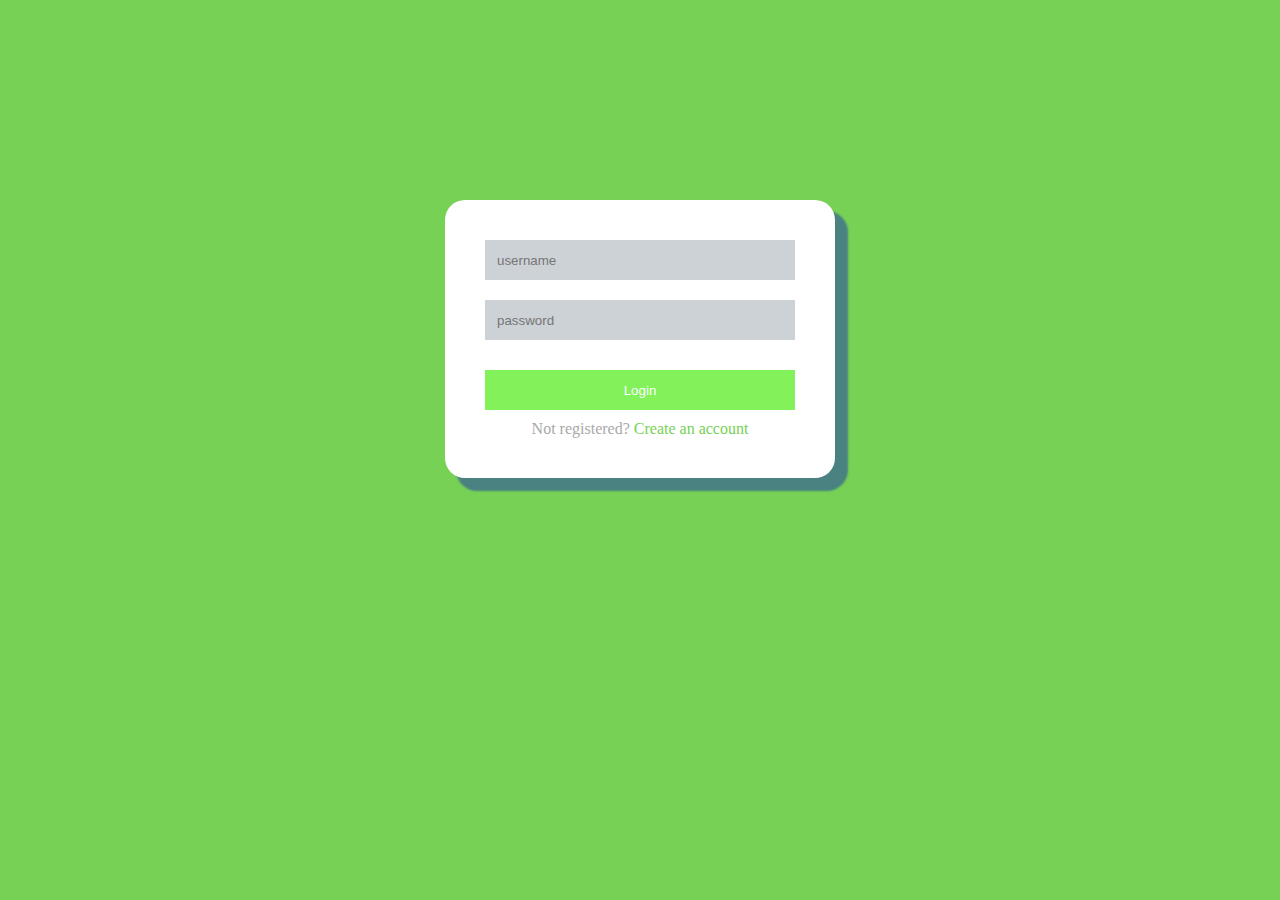
<file: homework/1/index.html>
<!DOCTYPE html>
<html lang="en">
  <head>
    <meta charset="UTF-8" />
    <meta name="viewport" content="width=device-width, initial-scale=1.0" />
    <title>Log in</title>
    <link rel="stylesheet" href="./style.css" />
  </head>
  <body>
    <div class="login">
      <form action="">
        <input
          class="login__user"
          type="text"
          placeholder="username"
          required
        />
        <input
          class="login__password"
          type="password"
          placeholder="password"
          required
        />
        <button class="login__btn">Login</button>
        <p class="login__registered">
          Not registered?
          <a class="login__create" href="#">Create an account</a>
        </p>
      </form>
    </div>
  </body>
</html>
</file>
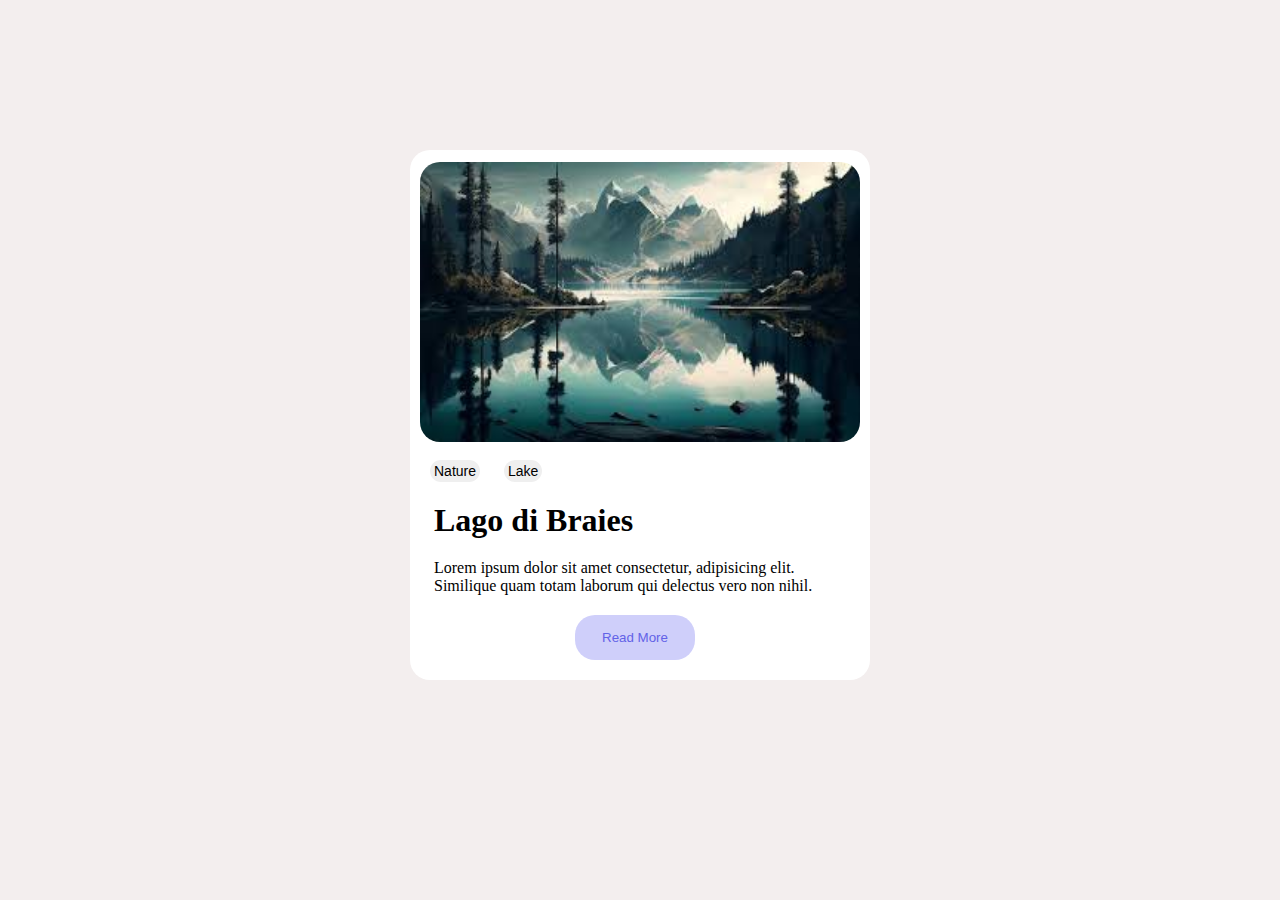
<file: homework/2/index.html>
<!DOCTYPE html>
<html lang="en">
<head>
    <meta charset="UTF-8">
    <meta name="viewport" content="width=device-width, initial-scale=1.0">
    <title>Card</title>
    <link rel="stylesheet" href="./style.css">
</head>
<body>
    <div class="card">
        <img class="card__image" src="./images.jfif" alt="nature image">
        <button class="card__btn">Nature</button>
        <button class="card__btn">Lake</button>
        <h1 class="card__heading">Lago di Braies</h1>
        <p class="card__paragraph">Lorem ipsum dolor sit amet consectetur, adipisicing elit. Similique quam totam laborum qui delectus vero non nihil.</p>
        <button class="card__btn1">Read More</button>
    </div>
</body>
</html>
</file>
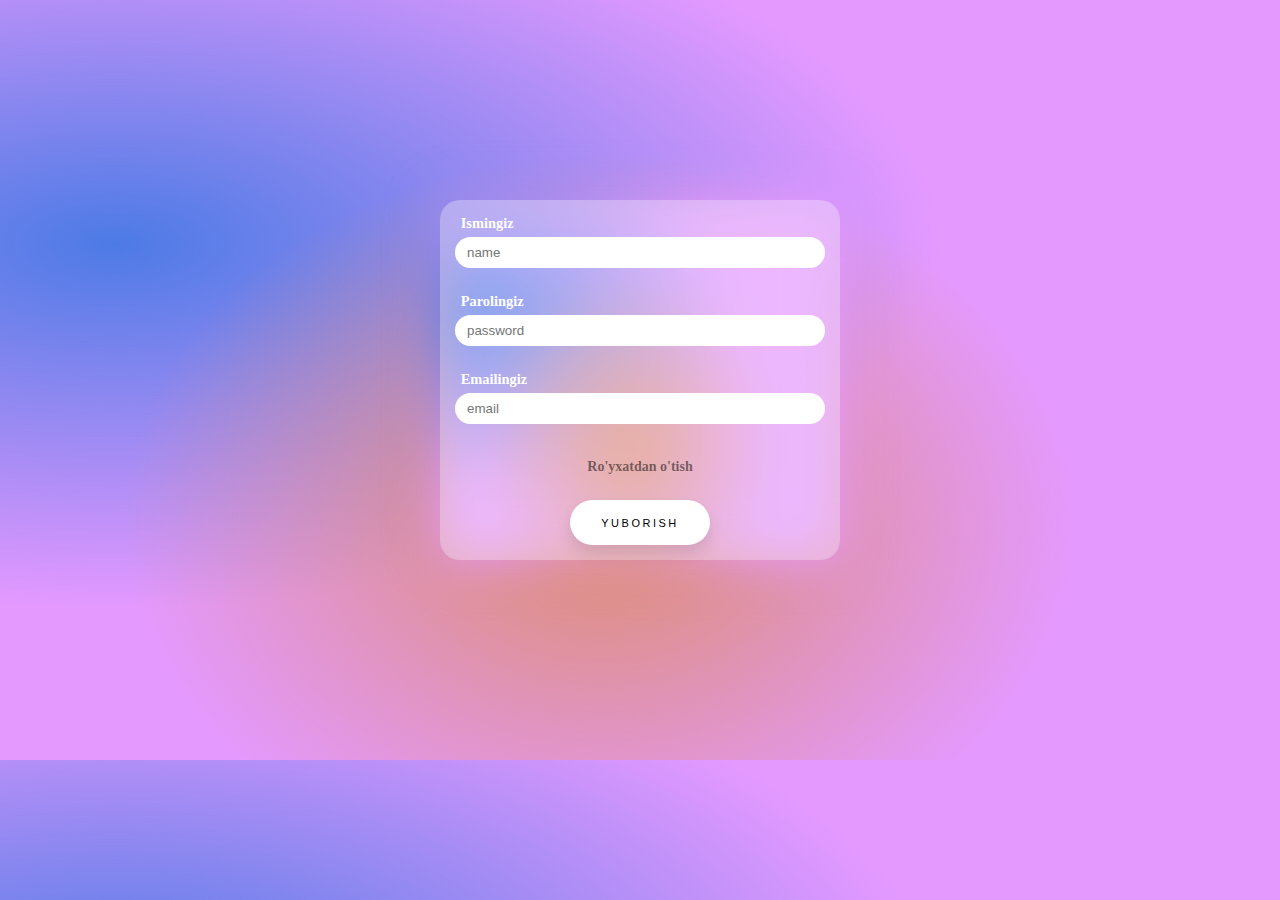
<file: homework/CSS qo'shimcha/1. CSS/index.html>
<!DOCTYPE html>
<html lang="en">
  <head>
    <meta charset="UTF-8" />
    <meta name="viewport" content="width=device-width, initial-scale=1.0" />
    <title>login</title>
    <link rel="stylesheet" href="./style.css" />
  </head>
  <body>
    <form action="">
      <div class="login">
        <div class="">
          <label class="login__label" for="firstname">Ismingiz</label>
          <input class="login__input" id="firstname" type="text" placeholder="name" required />
        </div>
        <div class="">
          <label class="login__label" for="password">Parolingiz</label>
          <input
            class="login__input "
            id="password"
            type="password"
            placeholder="password"
            required
          />
        </div>
        <div class="">
          <label class="login__label" for="email">Emailingiz</label>
          <input
            class="login__input"
            id="email"
            type="email"
            placeholder="email"
            required
          />
        </div>
        <p class="login__account">Ro'yxatdan o'tish</p>
        <div class="login__btn">
          <button class="login__send">Yuborish</button>
        </div>
      </div>
    </form>
  </body>
</html>
</file>
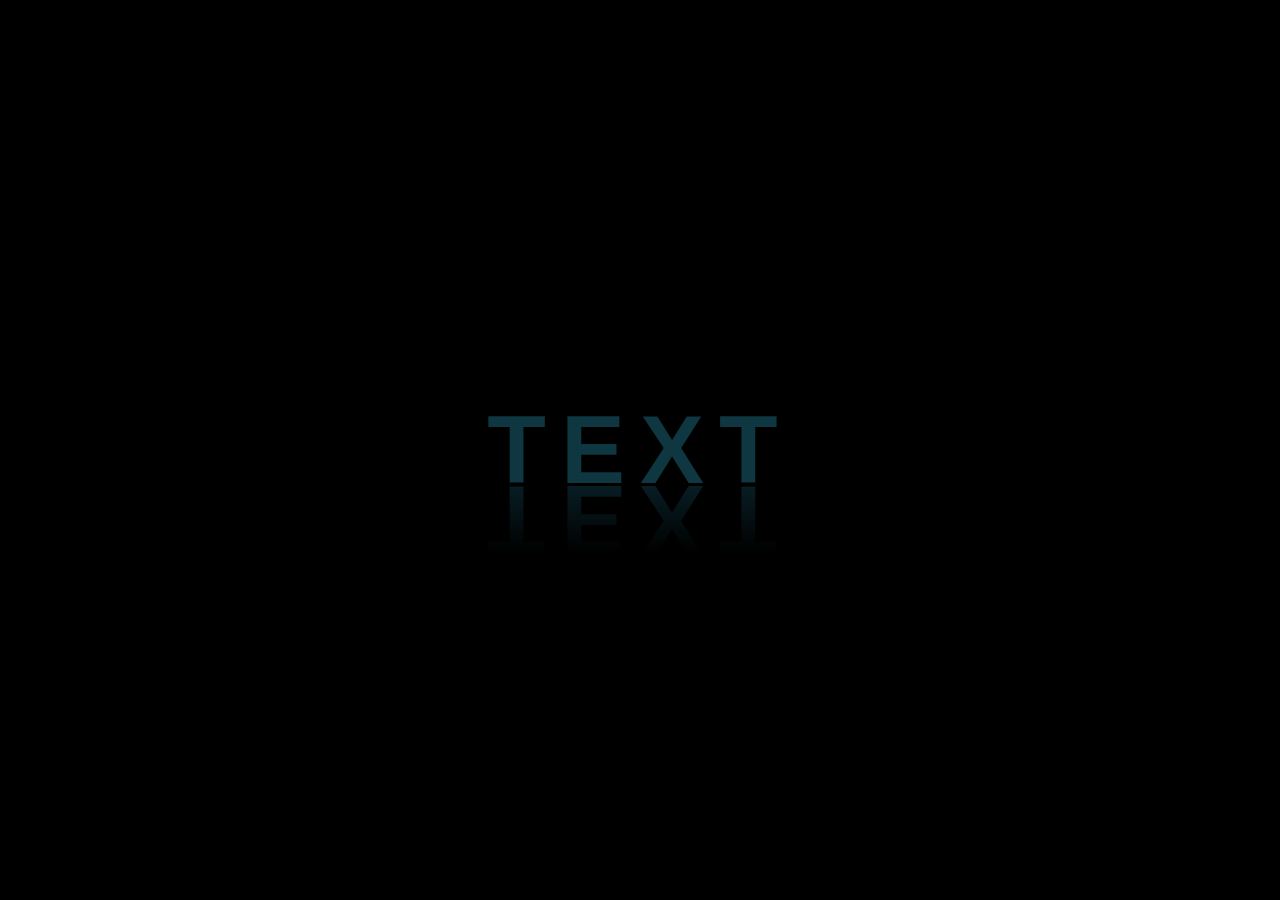
<file: homework/CSS qo'shimcha/2. CSS/index.html>
<!DOCTYPE html>
<html lang="en">
<head>
    <meta charset="UTF-8">
    <meta name="viewport" content="width=device-width, initial-scale=1.0">
    <title>Tubelight Text Animation Effects</title>
    <link rel="stylesheet" href="./main.css">
</head>
<body>
    <h2 contenteditable="true">text</h2>
</body>
</html>
</file>
<file: homework/1/style.css>
* {
  margin: 0;
  padding: 0;
  box-sizing: border-box;
}
body {
  background-color: #76d155;
}
.login {
  width: 390px;
  height: auto;
  background-color: white;
  margin: 200px auto;
  border-radius: 20px;
  padding: 40px;
  box-shadow: 12px 12px 2px 1px rgba(4, 4, 199, 0.39);
}
.login__user {
  width: 100%;
  height: 40px;
  background-color: #cdd2d7;
  margin-bottom: 20px;
  padding-left: 12px;
  border: none;
}
.login__password {
  width: 100%;
  height: 40px;
  background-color: #cdd2d7;
  margin-bottom: 30px;
  padding-left: 12px;
  border: none;
}
.login__btn {
  width: 100%;
  height: 40px;
  border: none;
  background-color: #82f15a;
  color: white;
}
.login__registered {
  text-align: center;
  margin-top: 10px;
  color: darkgray;
}
.login__create {
  text-decoration: none;
  color: #76d155;
}
</file>
<file: homework/2/style.css>
* {
    margin: 0;
    padding: 0;
    box-sizing: border-box;
}
body {
    background-color: #f3eeee;
}
.card {
    width: 460px;
    height: auto;
    background-color: white;
    margin: 150px auto;
    border-radius: 20px;
}
.card__image {
    width: 440px;
    height: 280px;
    border-radius: 20px;
    margin-left: 10px;
    margin-top: 12px;
}
.card__btn {
    margin-top: 14px;
    margin-left: 20px;
    border-radius: 12px;
    font-size: 14px;
    padding: 3px 4px;
    border: none;
    cursor: pointer;
}
.card__heading {
    margin-top: 20px;
    margin-bottom: 20px;
    padding-left: 24px;
}
.card__paragraph {
    padding-left: 24px;
    padding-right: 10px;
    margin-bottom: 20px;
}
.card__btn1 {
    width: 120px;
    height: 45px;
    border-radius: 20px;
    border: none;
    color: #6262e7;
    background-color: #0606e431;
    margin-left: 165px;
    margin-bottom: 20px;
    font-family: 'Franklin Gothic Medium', 'Arial Narrow', Arial, sans-serif;
    cursor: pointer;
}
</file>
<file: homework/CSS qo'shimcha/1. CSS/style.css>
* {
    margin: 0;
    padding: 0;
    box-sizing: border-box;
}
body {
    background-color: #e499ff;
    background-image: radial-gradient(at 47% 69%, hsla(17,62%,65%,1)0px, transparent 50%), radial-gradient(at 9% 32%, hsla(222, 75%,60%,1) 0px, transparent 50%);
}
.login {
    max-width: 400px;
    height: auto;
    display: flex;
    flex-direction: column;
    gap: 10px;
    background: rgba(255, 255, 255, 0.3);
    padding: 15px;
    border-radius: 20px;
    position: relative;
    margin: 200px auto;
}
.login::before {
    content: "";
    position: absolute;
    width: 100%;
    height: 100%;
    top: 0;
    left: 0;
    z-index: -1;
    filter: blur(25px);
    border-radius: 20px;
    background-color: #e499ff;
    background-image: radial-gradient(at 47% 69%, hsla(17,62%,65%,1)0px, transparent 50%), radial-gradient(at 9% 32%, hsla(222, 75%,60%,1) 0px, transparent 50%);
}
.login__label {
    padding-bottom: 5px;
    display: block;
    margin-left: 0.4em;
    color: #fff;
    text-transform: capitalize;
    font-size: 0.9em;
    font-weight: bold;
}
.login__account {
    padding-top: 10px;
    padding-bottom: 5px;
    font-size: 14px;
    font-weight: bold;
    text-align: center;
    color: rgb(0, 0, 0, 0.5);
    cursor: pointer;
}
.login__input {
    margin-bottom: 15px;
    border: none;
    outline: none;
    width: 100%;
    padding: 0.6em;
    padding-left: 0.9em;
    border-radius: 20px;
    background-color: #fff;
    transition: 0.5s;
}
.login__input {
    background-color: white;
    color: black;
}

.login__btn{
    height: 100%;
    display: flex;
    align-items: center;
    justify-content: center;
    margin-top: 10px;
}

.login__send {
    width: 140px;
    height: 45px;
    font-family: 'Roboto', sans-serif;
    font-size: 11px;
    text-transform: uppercase;
    letter-spacing: 2.5px;
    font-weight: 500;
    color: #000;
    background-color: #fff;
    border: none;
    border-radius: 45px;
    box-shadow: 0px 8px 15px rgba(0, 0, 0, 0.1);
    transition: all 0.3s ease 0s;
    cursor: pointer;
    outline: none;
}
  
.login__send:hover {
    background-color: #2EE59D;
    box-shadow: 0px 15px 20px rgba(46, 229, 157, 0.4);
    color: #fff;
    /* transform: translateY(-7px); */
    transform: scale(1.1);
}
</file>
<file: homework/CSS qo'shimcha/2. CSS/main.css>
*
{
    margin: 0;
    padding: 0;
    box-sizing: border-box;
    font-family: arial;
}

body
{
    display: flex;
    justify-self: center;
    align-items: center;
    min-height: 100vh;
    background-color: black;
}

h2
{
    position: relative;
    font-size: 6em;
    letter-spacing: 15px;
    color: #0e3742;
    text-transform: uppercase;
    width: 100%;
    text-align: center;
    -webkit-box-reflect: below 1px linear-gradient(transparent, #0008);
    line-height: 0.70em;
    outline: none;
    animation: animate 5s linear infinite;
}

@keyframes animate
{
    0%,18%,20%,50.1%,60%,60.1%,80%,90.1%,92%
    {
        color: #0e3742;
        text-shadow: none;
    }
    18.1%,20.1%,30%,50%,60.1%,65%,80.1%,90%,92.1%,100%
    {
        color: #fff;
        text-shadow:0 0 10px #03bcf4,
        0 0 20px #03bcf4,
        0 0 40px #03bcf4,
        0 0 80px #03bcf4,
        0 0 160px #03bcf4,
    }
}
</file>
